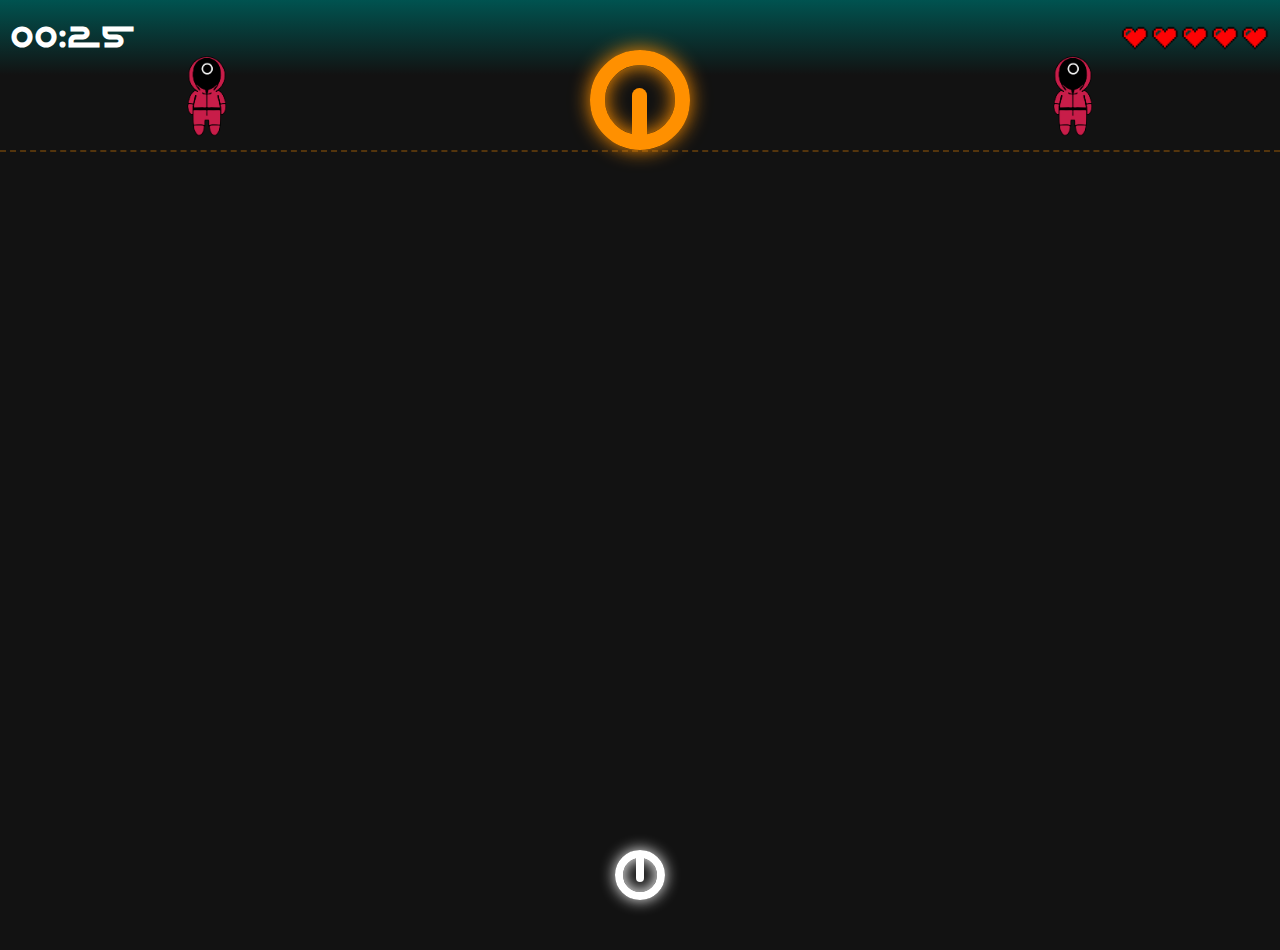
<file: index.html>
<!DOCTYPE html>
<html lang="en">

<head>
    <meta charset="UTF-8">
    <meta name="viewport" content="width=device-width, initial-scale=1.0, maximum-scale=1.0, user-scalable=no">
    <title>Red Light Green Light</title>
    <link rel="stylesheet" href="style.css">
    <link rel="shortcut icon" href="https://img.icons8.com/?size=192&id=kBTSavjXRrfp&format=png" type="image/x-icon">
</head>

<body>
    <div class="perm">
        <div class="score">
            <h1>00:<span class="timer">25</span></h1>
        </div>
        <div class="lives">
            <img src="images/live.png" alt="">
            <img src="images/live.png" alt="">
            <img src="images/live.png" alt="">
            <img src="images/live.png" alt="">
            <img src="images/live.png" alt="">
        </div>
    </div>
    <div class="redlight-greenlight">
        <div class="doll-container">
            <div class="soldier">
                <img src="images/soldier-single.png" alt="">
            </div>
            <div class="doll">
                <div class="doll-face"></div>
            </div>
            <div class="soldier">
                <img src="images/soldier-single.png" alt="">
            </div>
        </div>
        <div class="hero">
            <div class="hero-face"></div>
        </div>
    </div>
    <div class="msg-con">
        <div class="msg-box">
            <div class="picture">
                <img src="images/angry.jpg" alt="" class="player-picture">
            </div>
            <h1>Player 456</h1>
            <h1 class="msg"></h1>
            <div class="msg-btn">
                <button class="msg-btn-action"></button>
            </div>
        </div>
    </div>

    <div id="landscape-block" class="landscape-block">
        <div class="q1">Obey the rules or face elimination</div>
        <div class="q2">Rotate to portrait mode to continue</div>
    </div>


</body>
<script src="app.js"></script>

</html>
</file>
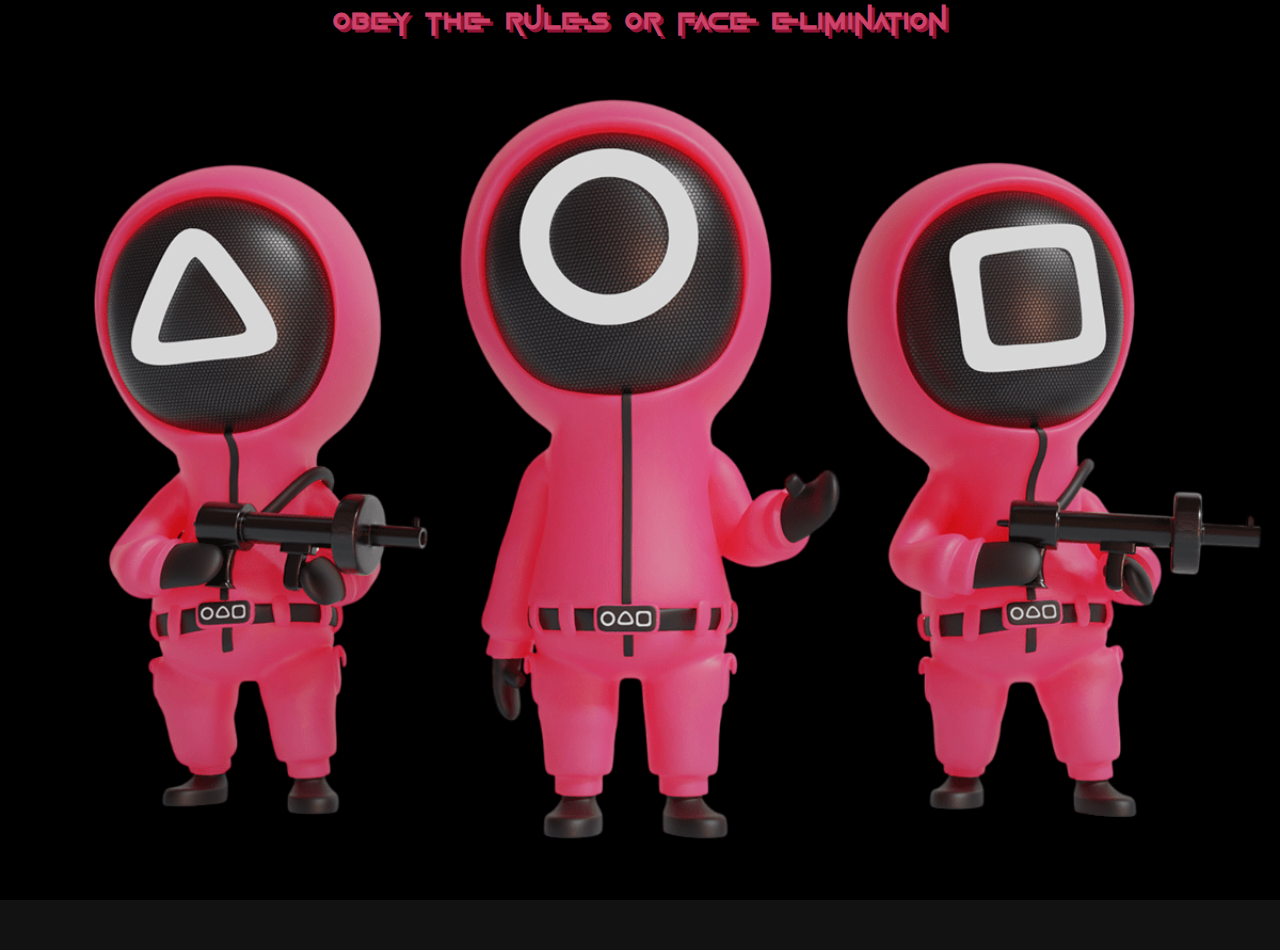
<file: dalgona/index.html>
<!DOCTYPE html>
<html lang="en">

<head>
    <meta charset="UTF-8">
    <meta name="viewport" content="width=device-width, initial-scale=1.0">
    <title>Dalgona</title>
    <link rel="stylesheet" href="style.css">
    <link rel="shortcut icon" href="https://img.icons8.com/?size=192&id=kBTSavjXRrfp&format=png" type="image/x-icon">
</head>

<body>

    <div class="perm">
        <div class="score">
            <h1>00:<span class="timer">30</span></h1>
        </div>
        <div class="lives">
            <img src="../images/live.png" alt="">
            <img src="../images/live.png" alt="">
            <img src="../images/live.png" alt="">
            <img src="../images/live.png" alt="">
            <img src="../images/live.png" alt="">
        </div>
    </div>

    <div class="dalgona">
        <div class="cookie circle" data-shape="circle">
            <svg viewBox="0 0 100 100" xmlns="http://www.w3.org/2000/svg">
                <circle cx="50" cy="50" r="45" />
                <circle cx="50" cy="50" r="40" />
            </svg>
            <div class="detector detector-circle"></div>
            <div class="detector detector-circle"></div>
            <div class="detector detector-circle"></div>
            <div class="detector detector-circle"></div>
            <div class="detector detector-circle"></div>

        </div>
        <div class="cookie star" data-shape="star">
            <svg viewBox="0 0 473 473" xmlns="http://www.w3.org/2000/svg" stroke-width="5">
                <polygon class="polygon"
                    points="473,182 310,157 235,11 162,158 0,184 117,299 91,462 237,386 384,460 357,298"></polygon>
                <polygon class="polygon"
                    points="423,198 300,187 235,61 180,182 50,200 148,293 120,422 237,356 358,422 326,293">
                </polygon>
            </svg>
            <div class="detector detector-star"></div>
            <div class="detector detector-star"></div>
            <div class="detector detector-star"></div>
            <div class="detector detector-star"></div>
            <div class="detector detector-star"></div>

        </div>
        <div class="cookie triangle" data-shape="triangle">
            <svg viewBox="0 0 100 100" xmlns="http://www.w3.org/2000/svg">
                <polygon points="50,10 90,80 10,80" />
                <polygon points="50,20 82,76 18,76" />
            </svg>
            <div class="detector detector-triangle"></div>
            <div class="detector detector-triangle"></div>
            <div class="detector detector-triangle"></div>
            <div class="detector detector-triangle"></div>
            <div class="detector detector-triangle"></div>
        </div>
        <div class="cookie umbrella" data-shape="umbrella">
            <svg viewBox="0 0 512 512" xmlns="http://www.w3.org/2000/svg" transform="matrix(-1, 0, 0, 1, 0, 1)"
                stroke-width="5">
                <path
                    d="m264.3,27.1v-16.1h-20.9v16.2c-129.6,5.6-232.4,97-232.4,207.5v2.1l16.7-1.1c0-21.3 21.9-38.4 48-38.4 27.1,0 49,18.1 49,39.4h20.9c0-22.4 21.9-39.4 49-39.4s49,18.1 49,39.4v203.4c0,34.1 26.1,60.7 58.4,60.7s58.4-26.6 58.4-60.7h-20.9c0,21.3-16.7,39.4-37.5,39.4s-37.5-18.1-37.5-39.4v-203.6c0.2-22.2 22-39.1 49-39.1 27.1,0 49,18.1 49,39.4h20.9c0-22.4 21.9-39.4 49-39.4 26.1,0 48,17 48,38.4h20.6v-1.1c0-111.7-105-203.9-236.7-207.6zm166.8,149c-24,0-45.9,11.7-58.4,28.8-11.5-17-33.4-28.8-58.4-28.8-24,0-45.9,11.7-59.4,29.8-11.5-17-33.4-28.8-58.4-28.8-24,0-45.9,11.7-58.4,28.8-11.5-17-33.4-28.8-58.4-28.8-15.6,0-30.2,4.3-41.7,11.7 25-81 113.6-140.6 217.9-140.6s192.9,59.7 216.9,139.6c-11.4-7.4-26-11.7-41.7-11.7z">
                </path>
            </svg>
            <div class="detector detector-umbrella"></div>
            <div class="detector detector-umbrella"></div>
            <div class="detector detector-umbrella"></div>
            <div class="detector detector-umbrella"></div>
            <div class="detector detector-umbrella"></div>
        </div>
    </div>

    <h1 class="obj">Choose a Shape</h1>

    <div id="landscape-block" class="landscape-block">
        <div>Obey the rules or face elimination</div>
    </div>

    <div class="canvas">
        <div class="main-cookie">
        </div>
        <div class="landing"></div>
    </div>

    <div class="msg-con">
        <div class="msg-box">
            <div class="picture">
                <img src="../images/angry.jpg" alt="" class="player-picture">
            </div>
            <h1>Player 456</h1>
            <h1 class="msg"></h1>
            <div class="msg-btn">
                <button class="msg-btn-action"></button>
            </div>
        </div>
    </div>

</body>
<script src="app.js"></script>

</html>
</file>
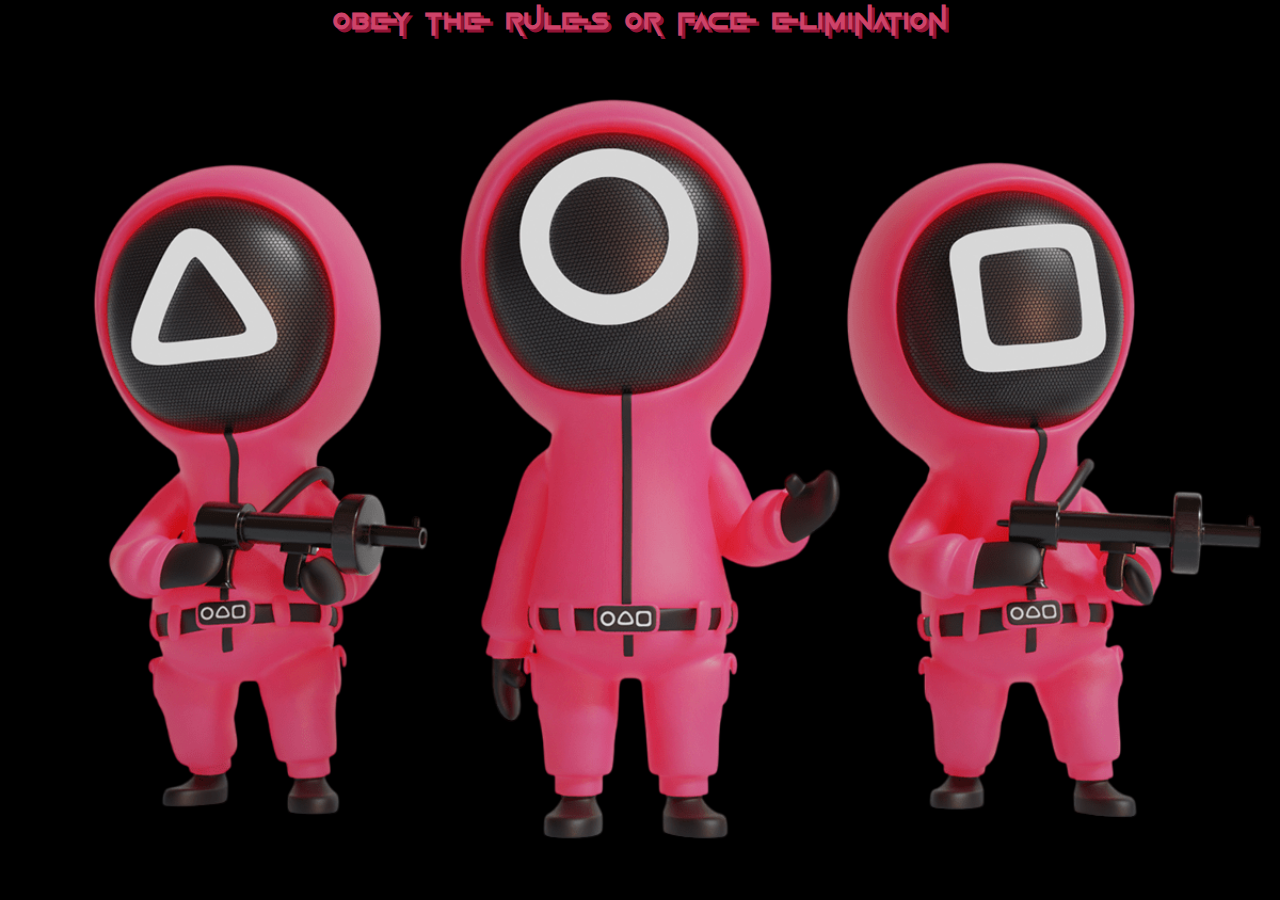
<file: glassbridge/index.html>
<!DOCTYPE html>
<html lang="en">

<head>
    <meta charset="UTF-8">
    <meta name="viewport" content="width=device-width, initial-scale=1.0">
    <title>Glass Bridge</title>
    <link rel="stylesheet" href="style.css">
    <link rel="shortcut icon" href="https://img.icons8.com/?size=192&id=kBTSavjXRrfp&format=png" type="image/x-icon">

</head>

<body>
    <div class="perm">
        <div class="score">
            <h1>00:<span class="timer">00</span></h1>
        </div>
        <div class="lives">
            <img src="../images/live.png" alt="">
            <img src="../images/live.png" alt="">
            <img src="../images/live.png" alt="">
            <img src="../images/live.png" alt="">
            <img src="../images/live.png" alt="">
        </div>
    </div>

    <div class="glass-bridge">
        <div class="finish">
            <h1>FINISH</h1>
        </div>
        <div class="tiles">
            <div class="tile-pair" data-pair="5">
                <div class="tile" data-pos="25"></div>
                <div class="tile" data-pos="75"></div>
            </div>
            <div class="tile-pair" data-pair="4">
                <div class="tile" data-pos="25"></div>
                <div class="tile" data-pos="75"></div>
            </div>
            <div class="tile-pair" data-pair="3">
                <div class="tile" data-pos="25"></div>
                <div class="tile" data-pos="75"></div>
            </div>
            <div class="tile-pair" data-pair="2">
                <div class="tile" data-pos="25"></div>
                <div class="tile" data-pos="75"></div>
            </div>
            <div class="tile-pair" data-pair="1">
                <div class="tile" data-pos="25"></div>
                <div class="tile" data-pos="75"></div>
            </div>
        </div>
        <div class="start">
            <h1>START</h1>
            <h1>GAME</h1>
        </div>
        <div class="player">
            <div class="player-face"></div>
        </div>
    </div>




























    <div class="msg-con">
        <div class="msg-box">
            <div class="picture">
                <img src="../images/angry.jpg" alt="" class="player-picture">
            </div>
            <h1>Player 456</h1>
            <h1 class="msg"></h1>
            <div class="msg-btn">
                <button class="msg-btn-action"></button>
            </div>
        </div>
    </div>

    <div id="landscape-block" class="landscape-block">
        <div>Obey the rules or face elimination</div>
    </div>


</body>
<script src="app.js"></script>

</html>
</file>
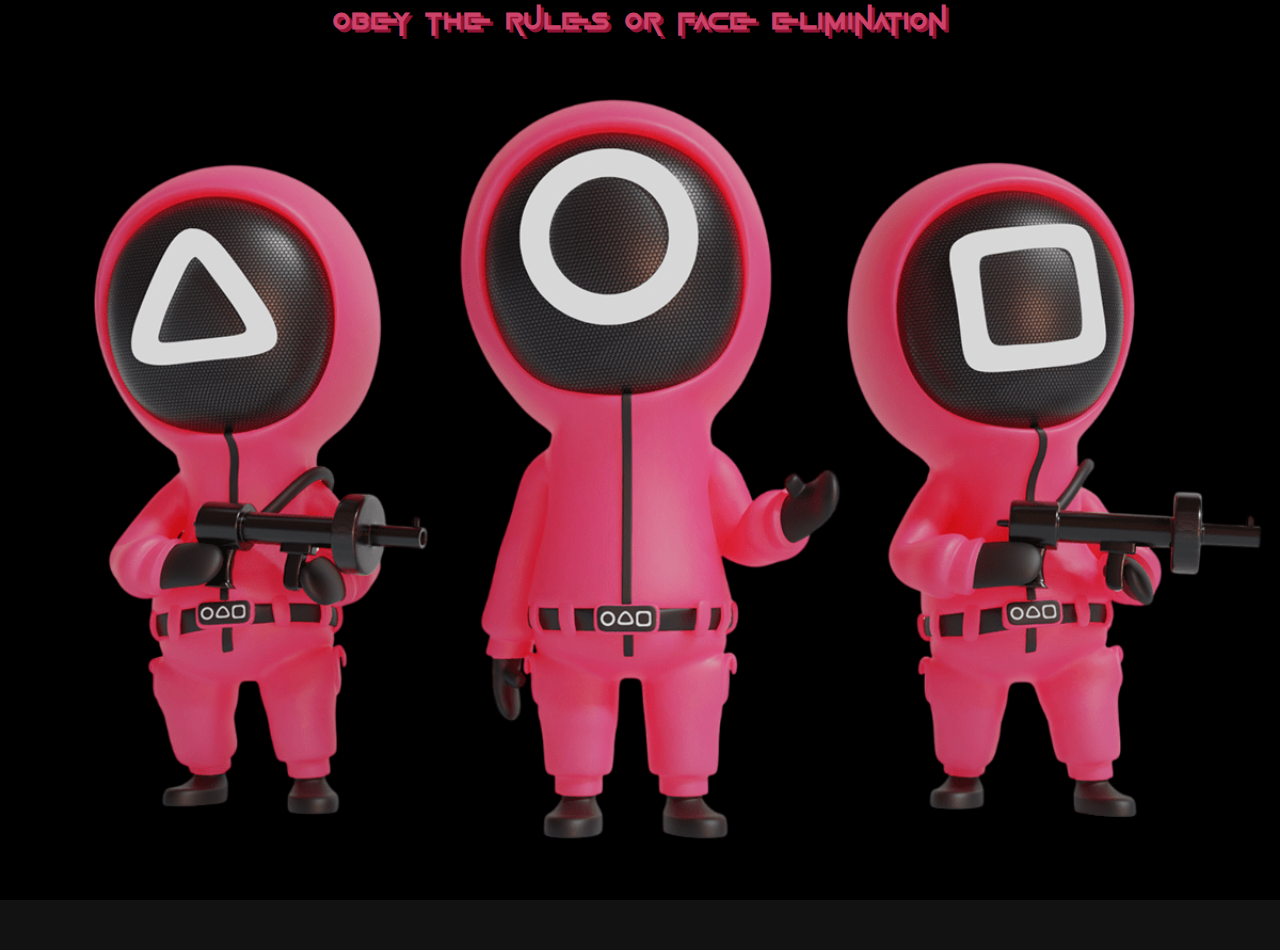
<file: marble/index.html>
<!DOCTYPE html>
<html lang="en">

<head>
    <meta charset="UTF-8">
    <meta name="viewport" content="width=device-width, initial-scale=1.0">
    <title>Marble Game</title>
    <link rel="stylesheet" href="style.css">
    <link rel="shortcut icon" href="https://img.icons8.com/?size=192&id=kBTSavjXRrfp&format=png" type="image/x-icon">

</head>

<body>
    <div class="perm">
        <div class="score">
            <h1>00:<span class="timer">00</span></h1>
        </div>
        <div class="lives">
            <img src="../images/live.png" alt="">
            <img src="../images/live.png" alt="">
            <img src="../images/live.png" alt="">
            <img src="../images/live.png" alt="">
            <img src="../images/live.png" alt="">
        </div>
    </div>

    <div class="marble-game">
        <h1 class="info">Player 456 turn</h1>
        <div class="player">
            <div class="hand-img hand-img-player">
                <img src="../images/hand-close.png" alt="" srcset="">
            </div>
            <div class="marbles marbles-player">
                <div class="status status-player">+10</div>
                <div class="marble marble-player" marble-size="1">1</div>
                <div class="marble marble-player" marble-size="2">2</div>
                <div class="marble marble-player" marble-size="3">3</div>
                <div class="marble marble-player" marble-size="4">4</div>
                <div class="marble marble-player" marble-size="5">5</div>
                <div class="marble marble-player" marble-size="6">6</div>
                <div class="marble marble-player" marble-size="7">7</div>
                <div class="marble marble-player" marble-size="8">8</div>
                <div class="marble marble-player" marble-size="9">9</div>
                <div class="marble marble-player" marble-size="10">10</div>

                <div class="marble empty marble-player" marble-size="11">11</div>
                <div class="marble empty marble-player" marble-size="12">12</div>
                <div class="marble empty marble-player" marble-size="13">13</div>
                <div class="marble empty marble-player" marble-size="14">14</div>
                <div class="marble empty marble-player" marble-size="15">15</div>
                <div class="marble empty marble-player" marble-size="16">16</div>
                <div class="marble empty marble-player" marble-size="17">17</div>
                <div class="marble empty marble-player" marble-size="18">18</div>
                <div class="marble empty marble-player" marble-size="19">19</div>
                <div class="marble empty marble-player" marble-size="20">20</div>
            </div>
            <div class="decision-btn">
                <button class="btn btn-even" parity="even">Even</button>
                <button class="btn btn-odd" parity="odd">Odd</button>
            </div>
        </div>
        <div class="soldier">
            <div class="hand-img hand-img-soldier">
                <img src="../images/hand-close.png" class="revert" alt="" srcset="">
            </div>
            <div class="marbles">
                <div class="status status-soldier">+10</div>
                <div class="marble marble-soldier">1</div>
                <div class="marble marble-soldier">2</div>
                <div class="marble marble-soldier">3</div>
                <div class="marble marble-soldier">4</div>
                <div class="marble marble-soldier">5</div>
                <div class="marble marble-soldier">6</div>
                <div class="marble marble-soldier">7</div>
                <div class="marble marble-soldier">8</div>
                <div class="marble marble-soldier">9</div>
                <div class="marble marble-soldier">10</div>

                <div class="marble empty marble-soldier">11</div>
                <div class="marble empty marble-soldier">12</div>
                <div class="marble empty marble-soldier">13</div>
                <div class="marble empty marble-soldier">14</div>
                <div class="marble empty marble-soldier">15</div>
                <div class="marble empty marble-soldier">16</div>
                <div class="marble empty marble-soldier">17</div>
                <div class="marble empty marble-soldier">18</div>
                <div class="marble empty marble-soldier">19</div>
                <div class="marble empty marble-soldier">20</div>
            </div>
        </div>
    </div>


























    <div class="msg-con">
        <div class="msg-box">
            <div class="picture">
                <img src="../images/angry.jpg" alt="" class="player-picture">
            </div>
            <h1>Player 456</h1>
            <h1 class="msg"></h1>
            <div class="msg-btn">
                <button class="msg-btn-action"></button>
            </div>
        </div>
    </div>

    <div id="landscape-block" class="landscape-block">
        <div>Obey the rules or face elimination</div>
    </div>


</body>
<script src="app.js"></script>

</html>
</file>
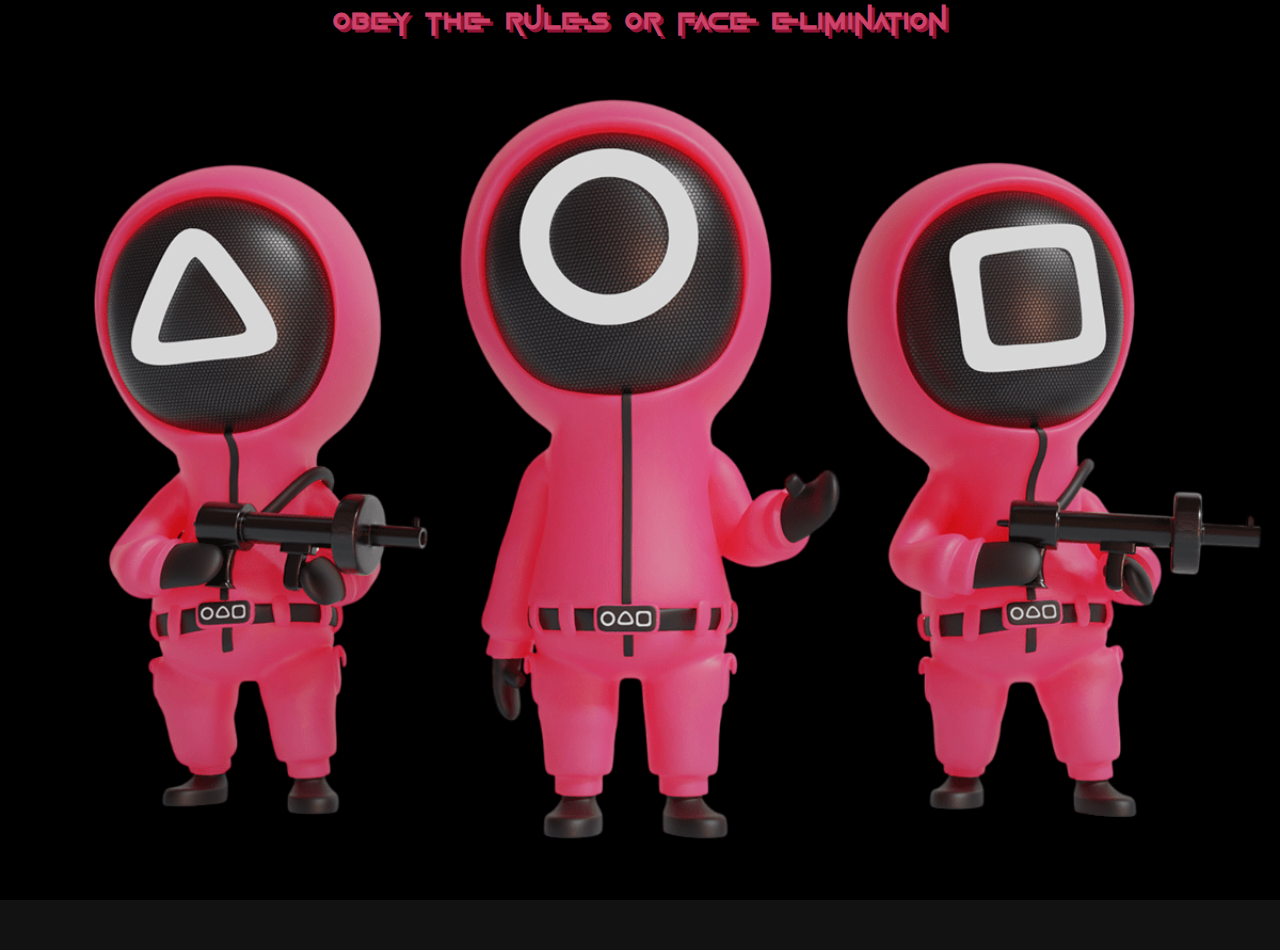
<file: tugofwar/index.html>
<!DOCTYPE html>
<html lang="en">

<head>
    <meta charset="UTF-8">
    <meta name="viewport" content="width=device-width, initial-scale=1.0">
    <title>Tug of War</title>
    <link rel="stylesheet" href="style.css">
    <link rel="shortcut icon" href="https://img.icons8.com/?size=192&id=kBTSavjXRrfp&format=png" type="image/x-icon">

</head>

<body>
    <div class="perm">
        <div class="score">
            <h1>00:<span class="timer">15</span></h1>
        </div>
        <div class="lives">
            <img src="../images/live.png" alt="">
            <img src="../images/live.png" alt="">
            <img src="../images/live.png" alt="">
            <img src="../images/live.png" alt="">
            <img src="../images/live.png" alt="">
        </div>
    </div>
    <div class="tugofwar">
        <div class="line"></div>
        <div class="canvas">
            <div class="player"></div>
            <div class="rope"></div>
            <div class="soldier">
                <svg viewBox="0 0 100 100" xmlns="http://www.w3.org/2000/svg">
                    <polygon points="50,20 82,76 18,76" />
                </svg>
            </div>
        </div>
    </div>
    <div class="msg-con">
        <div class="msg-box">
            <div class="picture">
                <img src="../images/angry.jpg" alt="" class="player-picture">
            </div>
            <h1>Player 456</h1>
            <h1 class="msg"></h1>
            <div class="msg-btn">
                <button class="msg-btn-action"></button>
            </div>
        </div>
    </div>

    <div id="landscape-block" class="landscape-block">
        <div>Obey the rules or face elimination</div>
    </div>


</body>
<script src="app.js"></script>

</html>
</file>
<file: style.css>
@import url("https://fonts.googleapis.com/css2?family=Poppins:ital,wght@0,100;0,200;0,300;0,400;0,500;0,600;0,700;0,800;0,900;1,100;1,200;1,300;1,400;1,500;1,600;1,700;1,800;1,900&display=swap");
@font-face {
  font-family: "Font";
  src: url("font/GameOfSquids-1GMVL.ttf");
}

* {
  margin: 0;
  padding: 0;
  box-sizing: border-box;
  transition: 0.4s all;
  font-family: "Font";
  user-select: none;
}

body {
  background: #121212;
  height: 100vh;
  overflow: hidden;
}

.score,
.lives {
  font-weight: bold;
  color: white;
  top: 0;
  left: 0;
  margin: 10px;
  img {
    width: 30px;
  }
}

.lives {
  right: 0;
  display: flex;
  justify-content: right;
}

.perm {
  position: absolute;
  top: 0;
  width: 100%;
  display: flex;
  z-index: -1;
  justify-content: space-between;
  align-items: center;
  background: linear-gradient(to bottom, #005350, #121212);
}

.doll-container {
  display: flex;
  justify-content: space-around;
  align-items: center;
  margin-top: 50px;
  border-bottom: 2px dashed rgba(255, 145, 0, 0.278);

  .doll {
    border: 15px solid #ff9000;
    width: 100px;
    height: 100px;
    border-radius: 100px;
    display: flex;
    justify-content: center;
    box-shadow: 0px 0px 20px #ff9000, inset 0px 0px 20px #ff9000;
    transform: rotateZ(180deg);

    .doll-face {
      height: 50px;
      margin-top: -3px;
      width: 15px;
      border-bottom-left-radius: 100px;
      border-bottom-right-radius: 100px;
      background: #ff9000;
    }
  }
  .soldier {
    width: 60px;
    img {
      width: 100%;
    }
  }
}

.hero {
  position: absolute;
  bottom: 0;
  left: 50%;
  transform: translate(-50%, 0%);
  border: 8px solid white;
  width: 50px;
  height: 50px;
  border-radius: 100px;
  display: flex;
  justify-content: center;
  box-shadow: 0px 0px 15px #fff, inset 0px 0px 15px #fff;
  .hero-face {
    height: 25px;
    margin-top: -1px;
    width: 8px;
    border-bottom-left-radius: 100px;
    border-bottom-right-radius: 100px;
    background: white;
  }
}

.msg-con {
  width: 100vw;
  height: 100vh;
  position: absolute;
  display: none;
  /* display: flex; */
  align-items: center;
  justify-content: center;
  top: 0;
  left: 0;
  backdrop-filter: blur(5px);
  .msg-box {
    background: rgba(255, 255, 255, 0.2);
    width: 100%;
    max-width: 320px;
    border-radius: 5px;
    position: relative;
    display: flex;
    flex-direction: column;
    align-items: center;
    justify-content: center;
    padding: 20px;

    .picture {
      height: 170px;
      width: 170px;
      border-radius: 100px;
      overflow: hidden;
      display: flex;
      align-items: center;
      justify-content: center;
      outline: 10px solid #ce4369;
      box-shadow: 4px 4px 0px 10px #410a19;

      img {
        height: 100%;
        width: 100%;
        object-fit: cover;
      }
    }
    h1,
    .msg {
      color: #ce4369;
      text-shadow: 4px 4px 0px #8e1b39;
    }

    button {
      background: #ff9000;
      outline: none;
      border: none;
      border-radius: 3px;
      padding: 7px;
      font-weight: bold;
      box-shadow: 4px 4px 0px #b26500;
    }
  }
}

.landscape-block {
  display: none;
  flex-direction: column;
  position: fixed;
  top: 0;
  left: 0;
  width: 100%;
  height: 100%;
  background: url("images/soldier.png");
  background-repeat: no-repeat;
  background-position: center;
  background-size: contain;
  background-color: rgba(0, 0, 0);
  backdrop-filter: blur(15px);
  z-index: 1000;
  color: #ce4369;
  font-weight: bold;
  text-align: center;
  text-shadow: 3px 3px 0px #921435;
  font-size: 25px;
  align-items: stretch;
  justify-content: space-between;
  opacity: 1;
}

.landscape-block.active {
  display: flex;
}
</file>
<file: dalgona/style.css>
@import url("https://fonts.googleapis.com/css2?family=Poppins:ital,wght@0,100;0,200;0,300;0,400;0,500;0,600;0,700;0,800;0,900;1,100;1,200;1,300;1,400;1,500;1,600;1,700;1,800;1,900&display=swap");
@font-face {
  font-family: "Font";
  src: url("../font/GameOfSquids-1GMVL.ttf");
}

* {
  margin: 0;
  padding: 0;
  box-sizing: border-box;
  transition: 0.4s all;
  font-family: "Font";
  user-select: none;
}

body {
  background: #121212;
  height: 100vh;
  overflow: hidden;
}

.perm {
  position: absolute;
  top: 0;
  width: 100%;
  display: flex;
  z-index: -1;
  justify-content: space-between;
  align-items: center;
}

.lives {
  right: 0;
  display: flex;
  justify-content: right;
}

.score,
.lives {
  font-weight: bold;
  color: white;
  top: 0;
  left: 0;
  margin: 10px;
  img {
    width: 30px;
  }
}

.dalgona {
  display: flex;
  flex-wrap: wrap;
  width: 100%;
  margin-top: 50px;
  justify-content: center;
}


.cookie {
  aspect-ratio: 1;
  width: calc(15% - 10px);
  margin: 5px;
  background: goldenrod;
  border-radius: 100%;
  display: flex;
  justify-content: center;
  align-items: center;
  position: relative;
}

.cookie:hover {
  background-color: rgb(255, 196, 45);
  box-shadow: 3px 3px 0px 3px rgb(146, 108, 11);
}
.cookie svg {
  width: 80%;
  display: block;
  fill: none;
  stroke: #7d5900;
}

.obj {
  text-align: center;
  color: #ce4369;
  text-shadow: 4px 4px 0px #8e1b39;
}

.canvas {
  display: none;
  width: 100vw;
  height: 100vh;
  background: rgba(81, 74, 0, 0.727);
  position: absolute;
  z-index: 1;
  top: 0;
  left: 0;
  align-items: center;
  justify-content: center;

  .main-cookie {
    aspect-ratio: 1;
    background: goldenrod;
    background-size: cover !important;
    border-radius: 100%;
    backdrop-filter: blur(0px);
    display: flex;
    justify-content: center;
    align-items: center;
    cursor: crosshair;
    transition: 0s;

    svg {
      display: block;
      fill: none;
      stroke: #7d5900;
      width: 80%;
    }
  }
}

.landscape-block {
  display: none;
  flex-direction: column;
  position: fixed;
  top: 0;
  left: 0;
  width: 100%;
  height: 100%;
  background: url("../images/soldier.png");
  background-repeat: no-repeat;
  background-position: center;
  background-size: contain;
  background-color: rgba(0, 0, 0);
  backdrop-filter: blur(15px);
  z-index: 1000;
  color: #ce4369;
  font-weight: bold;
  text-align: center;
  text-shadow: 3px 3px 0px #921435;
  font-size: 25px;
  align-items: stretch;
  justify-content: space-between;
  opacity: 1;
}

.landscape-block.active {
  display: flex;
}

.detector {
  position: absolute;
  left: 13%;
  /* background: red; */
  width: 8%;
  aspect-ratio: 1;
  border-radius: 100px;
  z-index: -1;
}

.detector-circle {
  top: 40%;
  &:nth-child(2) {
    top: 73%;
    left: 25%;
  }
  &:nth-child(3) {
    top: 72%;
    left: 70%;
  }
  &:nth-child(4) {
    top: 40%;
    left: 80%;
  }
  &:nth-child(5) {
    top: 13%;
    left: 47%;
  }
}
.detector-star {
  top: 40%;
  &:nth-child(2) {
    top: 80%;
    left: 26%;
  }
  &:nth-child(3) {
    top: 80%;
    left: 69%;
  }
  &:nth-child(4) {
    top: 40%;
    left: 82%;
  }
  &:nth-child(5) {
    top: 14%;
    left: 47%;
  }
}
.detector-triangle {
  top: 45%;
  left: 32%;
  &:nth-child(2) {
    top: 69%;
    left: 18%;
  }
  &:nth-child(3) {
    top: 69%;
    left: 75%;
  }
  &:nth-child(4) {
    top: 45%;
    left: 62%;
  }
  &:nth-child(5) {
    top: 20%;
    left: 47%;
  }
}
.detector-umbrella {
  z-index: -1;
  top: 42%;
  left: 11%;
  &:nth-child(2) {
    top: 78%;
    left: 32.5%;
  }
  &:nth-child(3) {
    top: 42%;
    left: 83%;
  }
  &:nth-child(4) {
    top: 40%;
    left: 47%;
  }
  &:nth-child(5) {
    top: 11%;
    left: 47.5%;
  }
}

.landing {
  z-index: 0;
  position: absolute;
  background: green;
  border-radius: 100px;
  width: 0%;
  aspect-ratio: 1;
  transform: translate(-50%, -50%);
}

.msg-con {
  width: 100vw;
  height: 100vh;
  position: absolute;
  display: none;
  /* display: flex; */
  align-items: center;
  justify-content: center;
  top: 0;
  left: 0;
  z-index: 10;
  backdrop-filter: blur(5px);
  .msg-box {
    background: rgba(255, 255, 255, 0.2);
    width: 100%;
    max-width: 320px;
    border-radius: 5px;
    position: relative;
    display: flex;
    flex-direction: column;
    align-items: center;
    justify-content: center;
    padding: 20px;

    .picture {
      height: 170px;
      width: 170px;
      border-radius: 100px;
      overflow: hidden;
      display: flex;
      align-items: center;
      justify-content: center;
      outline: 10px solid #ce4369;
      box-shadow: 4px 4px 0px 10px #410a19;

      img {
        height: 100%;
        width: 100%;
        object-fit: cover;
      }
    }
    h1,
    .msg {
      color: #ce4369;
      text-shadow: 4px 4px 0px #8e1b39;
    }

    button {
      background: #ff9000;
      outline: none;
      border: none;
      border-radius: 3px;
      padding: 7px;
      font-weight: bold;
      box-shadow: 4px 4px 0px #b26500;
    }
  }
}
</file>
<file: glassbridge/style.css>
@import url("https://fonts.googleapis.com/css2?family=Poppins:ital,wght@0,100;0,200;0,300;0,400;0,500;0,600;0,700;0,800;0,900;1,100;1,200;1,300;1,400;1,500;1,600;1,700;1,800;1,900&display=swap");
@font-face {
  font-family: "Font";
  src: url("../font/GameOfSquids-1GMVL.ttf");
}

* {
  margin: 0;
  padding: 0;
  box-sizing: border-box;
  transition: 0.4s all;
  font-family: "Font";
  user-select: none;
}

body {
  background: #121212;
  height: 100dvh;
  overflow: hidden;
}

.perm {
  position: absolute;
  top: 0;
  width: 100%;
  display: flex;
  z-index: -1;
  justify-content: space-between;
  align-items: center;
}

.lives {
  right: 0;
  display: flex;
  justify-content: right;
}

.score,
.lives {
  font-weight: bold;
  color: white;
  top: 0;
  left: 0;
  margin: 10px;
  img {
    width: 30px;
  }
}

.score{
  opacity: 0.4;
}

.glass-bridge {
  top: 50px;
  left: 50%;
  transform: translate(-50%);
  height: calc(100dvh - 50px);
  width: 100%;
  max-width: 320px;
  display: flex;
  flex-direction: column;
  align-items: center;
  position: relative;
}

.finish,
.start {
  width: 100%;
  max-width: 320px;
  height: calc((100dvh - 50px) / 7);
  background: #410a19;
  color: #fff;
  display: flex;
  align-items: center;
  justify-content: space-between;
  padding: 10px;
}

.finish {
  justify-content: center;
  background-image: repeating-linear-gradient(
    to right,
    black 0,
    black 10px,
    white 10px,
    white 20px
  );
  background-position: bottom;
  background-repeat: repeat-x;
  background-size: 20px 10px;
}

.tiles {
  width: 100%;
  max-width: 320px;
  display: flex;
  flex-wrap: wrap;
  align-items: center;
  justify-content: center;
  .tile-pair {
    height: calc((100dvh - 50px) / 7);
    width: 100%;
    display: flex;
    .tile {
      background: linear-gradient(
        -135deg,
        rgba(0, 213, 255, 0.149),
        rgba(255, 255, 255, 0)
      );
      border: 1px solid rgba(255, 255, 255, 0.229);
      width: calc(50% - 10px);
      height: calc((100dvh - 50px) / 7);
      overflow: hidden;
      position: relative;
      &:nth-child(1) {
        margin-right: 10px;
      }
      &:nth-child(2) {
        margin-left: 10px;
      }
      &::before {
        content: "";
        position: absolute;
        left: 0%;
        background: rgba(116, 204, 255, 0.119);
        width: 40%;
        height: 100%;
        transform: skew(45deg);
      }
      &::after {
        content: "";
        position: absolute;
        left: 10%;
        background: rgba(116, 204, 255, 0.075);
        width: 20%;
        height: 100%;
        transform: skew(45deg);
      }
    }
  }
}

.tile-pair {
  animation: shine 3.8s infinite;
  &:nth-child(4) {
    animation-delay: 0.5s;
  }
  &:nth-child(3) {
    animation-delay: 1s;
  }
  &:nth-child(2) {
    animation-delay: 1.5s;
  }
  &:nth-child(1) {
    animation-delay: 2s;
  }
}

@keyframes shine {
  0%,
  100% {
    opacity: 1;
  }
  50% {
    opacity: 0.6;
  }
}

.tile-broken {
  background: #121212;
  border: 1px solid rgba(255, 255, 255, 0.229);
  width: calc(50% - 10px);
  height: calc((100dvh - 50px) / 7);
  overflow: hidden;
  position: relative;
  &:nth-child(1) {
    margin-right: 10px;
  }
  &:nth-child(2) {
    margin-left: 10px;
  }
}

.player {
  bottom: calc(((100dvh - 50px) / 7) * 0);
  left: 50%;
  transform: translate(-50%, -30%);
  width: 50px;
  height: 50px;
  border: 8px solid white;
  border-radius: 100px;
  position: absolute;
  display: flex;
  justify-content: center;
  box-shadow: 0px 0px 15px #fff, inset 0px 0px 15px #fff;
  .player-face {
    height: 25px;
    margin-top: -1px;
    width: 8px;
    border-bottom-left-radius: 100px;
    border-bottom-right-radius: 100px;
    background: white;
  }
}

.player-falling {
  transform: scale(0.5) translate(-100%, -60%) !important;
  transition: 1s !important;
  opacity: 0.5 !important;
}

.msg-con {
  width: 100vw;
  height: 100dvh;
  position: absolute;
  background-size: cover;
  background-repeat: no-repeat;
  background-position: center;
  display: none;
  align-items: center;
  justify-content: center;
  top: 0;
  left: 0;
  backdrop-filter: blur(5px);
  .msg-box {
    backdrop-filter: blur(5px);
    background: rgba(255, 255, 255, 0.2);
    width: 100%;
    max-width: 320px;
    border-radius: 5px;
    position: relative;
    display: flex;
    flex-direction: column;
    align-items: center;
    justify-content: center;
    padding: 20px;

    .picture {
      height: 170px;
      width: 170px;
      border-radius: 100px;
      overflow: hidden;
      display: flex;
      align-items: center;
      justify-content: center;
      outline: 10px solid #ce4369;
      box-shadow: 4px 4px 0px 10px #410a19;

      img {
        height: 100%;
        width: 100%;
        object-fit: cover;
      }
    }
    h1,
    .msg {
      color: #ce4369;
      text-shadow: 4px 4px 0px #8e1b39;
    }

    button {
      background: #ff9000;
      outline: none;
      border: none;
      border-radius: 3px;
      padding: 7px;
      font-weight: bold;
      box-shadow: 4px 4px 0px #b26500;
    }
  }
}

.landscape-block {
  display: none;
  flex-direction: column;
  position: fixed;
  top: 0;
  left: 0;
  width: 100%;
  height: 100%;
  background: url("../images/soldier.png");
  background-repeat: no-repeat;
  background-position: center;
  background-size: contain;
  background-color: rgba(0, 0, 0);
  backdrop-filter: blur(15px);
  z-index: 1000;
  color: #ce4369;
  font-weight: bold;
  text-align: center;
  text-shadow: 3px 3px 0px #921435;
  font-size: 25px;
  align-items: stretch;
  justify-content: space-between;
  opacity: 1;
}

.landscape-block.active {
  display: flex;
}
</file>
<file: marble/style.css>
@import url("https://fonts.googleapis.com/css2?family=Poppins:ital,wght@0,100;0,200;0,300;0,400;0,500;0,600;0,700;0,800;0,900;1,100;1,200;1,300;1,400;1,500;1,600;1,700;1,800;1,900&display=swap");
@font-face {
  font-family: "Font";
  src: url("../font/GameOfSquids-1GMVL.ttf");
}

* {
  margin: 0;
  padding: 0;
  box-sizing: border-box;
  transition: 0.4s all;
  font-family: "Font";
  user-select: none;
}

body {
  background: #121212;
  height: 100vh;
  overflow: hidden;
}

.perm {
  position: absolute;
  top: 0;
  width: 100%;
  display: flex;
  z-index: -1;
  justify-content: space-between;
  align-items: center;
}

.lives {
  right: 0;
  display: flex;
  justify-content: right;
}

.score,
.lives {
  font-weight: bold;
  color: white;
  top: 0;
  left: 0;
  margin: 10px;
  img {
    width: 30px;
  }
}

.score > h1 {
  opacity: 0.3;
}
/* !adsssssss */

.marble-game {
  height: calc(100vh - 50px);
  margin-top: 50px;
  width: 100%;
  display: flex;
  /* background: rgba(255, 0, 0, 0.161); */
  justify-content: center;
  position: relative;
}

.info {
  font-size: clamp(1.5rem, 5vw, 2rem);
  color: white;
  position: absolute;
  top: 0;
}

.player,
.soldier {
  display: flex;
  margin-top: 50px;
  width: 50%;
  flex-direction: column;
  /* align-items: start; */
  /* background: rebeccapurple; */
  .hand-img {
    display: flex;
    position: relative;
    /* background: #921435; */
    width: 100%;
    img {
      min-width: 150px;
      width: 40%;
    }
  }
  .marbles {
    width: 30%;
    min-width: 150px;
    display: flex;
    position: relative;
    flex-wrap: wrap;
    .marble {
      color: #121212;
      display: flex;
      align-items: center;
      justify-content: center;
      border-radius: 100px;
      width: 20%;
      aspect-ratio: 1;
      background: #980042;
      position: relative;
      box-shadow: 0px 0px 10px #000;
      /* filter: blur(1px); */

      &::before {
        content: "";
        position: absolute;
        top: 70%;
        left: 70%;
        transform: translate(-50%, -50%);
        width: 25%;
        border-radius: 100px;
        aspect-ratio: 1;
        filter: blur(4px);
        background: #f44786;
      }
    }
  }
  .empty {
    background: #121212 !important;
    &::before {
      background: #252525 !important;
    }
  }
  .decision-btn {
    padding: 5px 0px;
    width: 30%;
    min-width: 150px;
    display: flex;
    .btn {
      width: 50%;
      color: white;
      font-size: 1.1em;
      border-radius: 0.5rem;
      border: 0.3rem solid white;
      background: #005350;
    }
  }
}

.decision-btn-glow{
  .btn{
    animation: glowBtn 1.5s infinite;    
  }
}

.player>.marbles>.marble-glow{
  animation: glowMarble 1.5s infinite;    
}

@keyframes glowBtn {
  0%, 100%{
    background: #005350;
  }  
  50%{
    background: #249f9c;
    box-shadow: 0px 0px 30px #249f9c;
  }
}

@keyframes glowMarble {
  0%, 100%{
    background: #980042;
  }  
  50%{
    background: #d00a60;
    box-shadow: 0px 0px 30px #d00a60;
  }
}

.soldier {
  align-items: end;
}
.soldier > .hand-img {
  justify-content: end;
}

.revert {
  transform: rotateY(180deg);
}

.status {
  position: absolute;
  z-index: 10;
  opacity: 0;
  font-size: 25px;
}

.status-player {
  left: 100%;
}
.status-soldier {
  right: 100%;
}

.status-active {
  animation: increament 2s forwards;
}

@keyframes increament {
  0% {
    opacity: 1;
    top: 80%;
  }

  100% {
    top: 0%;
    opacity: 0;
  }
}

/* !adsssssss */

.msg-con {
  width: 100vw;
  height: 100vh;
  position: absolute;
  display: none;
  /* display: flex; */
  align-items: center;
  justify-content: center;
  top: 0;
  left: 0;
  backdrop-filter: blur(5px);
  .msg-box {
    background: rgba(255, 255, 255, 0.2);
    width: 100%;
    max-width: 320px;
    border-radius: 5px;
    position: relative;
    display: flex;
    flex-direction: column;
    align-items: center;
    justify-content: center;
    padding: 20px;

    .picture {
      height: 170px;
      width: 170px;
      border-radius: 100px;
      overflow: hidden;
      display: flex;
      align-items: center;
      justify-content: center;
      outline: 10px solid #ce4369;
      box-shadow: 4px 4px 0px 10px #410a19;

      img {
        height: 100%;
        width: 100%;
        object-fit: cover;
      }
    }
    h1,
    .msg {
      color: #ce4369;
      text-shadow: 4px 4px 0px #8e1b39;
    }

    button {
      background: #ff9000;
      outline: none;
      border: none;
      border-radius: 3px;
      padding: 7px;
      font-weight: bold;
      box-shadow: 4px 4px 0px #b26500;
    }
  }
}

.landscape-block {
  display: none;
  flex-direction: column;
  position: fixed;
  top: 0;
  left: 0;
  width: 100%;
  height: 100%;
  background: url("../images/soldier.png");
  background-repeat: no-repeat;
  background-position: center;
  background-size: contain;
  background-color: rgba(0, 0, 0);
  backdrop-filter: blur(15px);
  z-index: 1000;
  color: #ce4369;
  font-weight: bold;
  text-align: center;
  text-shadow: 3px 3px 0px #921435;
  font-size: 25px;
  align-items: stretch;
  justify-content: space-between;
  opacity: 1;
}

.landscape-block.active {
  display: flex;
}
</file>
<file: tugofwar/style.css>
@import url("https://fonts.googleapis.com/css2?family=Poppins:ital,wght@0,100;0,200;0,300;0,400;0,500;0,600;0,700;0,800;0,900;1,100;1,200;1,300;1,400;1,500;1,600;1,700;1,800;1,900&display=swap");
@font-face {
  font-family: "Font";
  src: url("../font/GameOfSquids-1GMVL.ttf");
}

* {
  margin: 0;
  padding: 0;
  box-sizing: border-box;
  transition: 0.4s all;
  font-family: "Font";
  user-select: none;
}

body {
  background: #121212;
  height: 100vh;
  overflow: hidden;
}

.perm {
  position: absolute;
  top: 0;
  width: 100%;
  display: flex;
  z-index: -1;
  justify-content: space-between;
  align-items: center;
}

.lives {
  right: 0;
  display: flex;
  justify-content: right;
}

.score,
.lives {
  font-weight: bold;
  color: white;
  top: 0;
  left: 0;
  margin: 10px;
  img {
    width: 30px;
  }
}

.tugofwar {
  height: calc(100vh - 50px);
  margin-top: 50px;
  width: 100%;
  display: flex;
  align-items: center;
  justify-content: center;
  position: relative;
  /* overflow: hidden; */
}

.canvas {
  position: absolute;
  top: 50%;
  left: 50%;
  transform: translate(-50%, -50%);
  height: 100px;
  width: 50%;
  display: flex;
  align-items: center;
  justify-content: center;
}

.player {
  background: white;
  width: 15%;
  aspect-ratio: 1;
  border-radius: 100px;
  display: grid;
  place-items: center;
  border: 1vw solid rgb(0, 113, 72);
  font-size: x-large;
  /* box-shadow: inset 0px 0px 15px 6px rgb(0, 113, 72); */
}
.soldier {
  background: #bf0839;
  width: 15%;
  aspect-ratio: 1;
  border-radius: 100%;
  display: grid;
  box-shadow: inset 0px 0px 20px black;
  place-items: center;
  svg {
    display: block;
    width: 80%;
    fill: none;
    stroke: white;
    stroke-width: 5px;
    filter: drop-shadow(0 0 0px white) drop-shadow(0 0 5px white)
      drop-shadow(0 0 10px white);
  }
}

.rope {
  background: repeating-linear-gradient(
    45deg,
    #c2a676 0px,
    #c2a676 4px,
    #a67c52 4px,
    #a67c52 8px
  );
  width: 80%;
  height: 10px;
}

/* .rope::before {
  content: "";
  position: absolute;
  top: 50%;
  background: #bf0839;
  left: 50%;
  transform: translate(-50%, -50%);
  height: 10px;
  aspect-ratio: 1;
} */

.line {
  position: absolute;
  height: calc(100% + 50px);
  margin-top: -50px;
  width: 10px;
  background: repeating-linear-gradient(
    135deg,
    #000000 0px,
    #000000 6px,
    #ffffff 6px,
    #ffffff 12px
  );
}

.msg-con {
  width: 100vw;
  height: 100vh;
  position: absolute;
  display: none;
  /* display: flex; */
  align-items: center;
  justify-content: center;
  top: 0;
  left: 0;
  backdrop-filter: blur(5px);
  .msg-box {
    background: rgba(255, 255, 255, 0.2);
    width: 100%;
    max-width: 320px;
    border-radius: 5px;
    position: relative;
    display: flex;
    flex-direction: column;
    align-items: center;
    justify-content: center;
    padding: 20px;

    .picture {
      height: 170px;
      width: 170px;
      border-radius: 100px;
      overflow: hidden;
      display: flex;
      align-items: center;
      justify-content: center;
      outline: 10px solid #ce4369;
      box-shadow: 4px 4px 0px 10px #410a19;

      img {
        height: 100%;
        width: 100%;
        object-fit: cover;
      }
    }
    h1, .msg{
      color: #ce4369;
      text-shadow: 4px 4px 0px #8e1b39;
    }
    
    button {
        background: #ff9000;
        outline: none;
        border: none;
        border-radius: 3px;
        padding: 7px;
        font-weight: bold;
        box-shadow: 4px 4px 0px #b26500;
    }
  }
}

.landscape-block {
  display: none;
  flex-direction: column;
  position: fixed;
  top: 0;
  left: 0;
  width: 100%;
  height: 100%;
  background: url("../images/soldier.png");
  background-repeat: no-repeat;
  background-position: center;
  background-size: contain;
  background-color: rgba(0, 0, 0);
  backdrop-filter: blur(15px);
  z-index: 1000;
  color: #ce4369;
  font-weight: bold;
  text-align: center;
  text-shadow: 3px 3px 0px #921435;
  font-size: 25px;
  align-items: stretch;
  justify-content: space-between;
  opacity: 1;
}

.landscape-block.active {
  display: flex;
}
</file>
